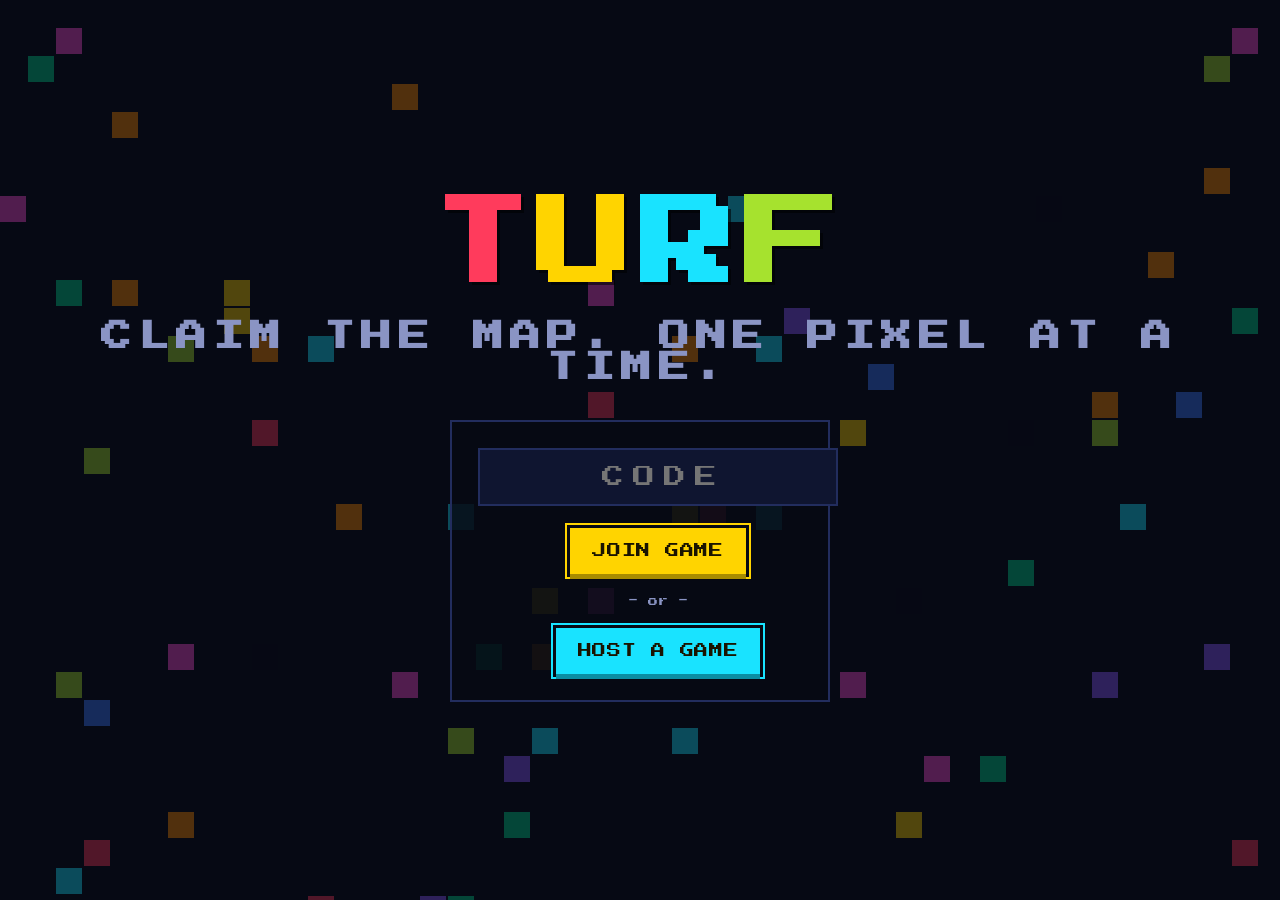
<file: index.html>
<!doctype html>
<html lang="en">
<head>
<meta charset="utf-8">
<meta name="viewport" content="width=device-width,initial-scale=1">
<title>Pixel Turf</title>
<link rel="preconnect" href="https://fonts.googleapis.com">
<link href="https://fonts.googleapis.com/css2?family=Press+Start+2P&display=swap" rel="stylesheet">
<link rel="stylesheet" href="style.css">
<style>
  body { display: grid; place-items: center; min-height: 100%; overflow: hidden; }
  #bg { position: fixed; inset: 0; width: 100%; height: 100%; z-index: 0; opacity: 0.55; }
  main { position: relative; z-index: 1; text-align: center; padding: 24px; display: grid; gap: 36px; justify-items: center; }
  .logo { font-size: clamp(44px, 12vw, 96px); }
  .row { display: grid; gap: 22px; justify-items: center; width: min(360px, 90vw); }
  .or { font-family: var(--pixel); font-size: 10px; color: var(--dim); }
  #code { text-align: center; text-transform: uppercase; letter-spacing: 0.4em; font-family: var(--pixel); font-size: 22px; padding: 16px 8px 16px 20px; }
  .panel { background: rgba(7, 10, 20, 0.82); padding: 26px; border: 2px solid var(--line); display: grid; gap: 22px; justify-items: center; width: min(380px, 92vw); }
</style>
</head>
<body>
<canvas id="bg"></canvas>
<main>
  <h1 class="logo">
    <span style="color:#ff3b5c">T</span><span style="color:#ffd400">U</span><span style="color:#19e3ff">R</span><span style="color:#a6e22e">F</span>
    <small>CLAIM THE MAP. ONE PIXEL AT A TIME.</small>
  </h1>
  <div class="panel">
    <div class="row">
      <input id="code" type="text" maxlength="4" placeholder="CODE" autocomplete="off" autocapitalize="characters" spellcheck="false">
      <button id="join" class="btn">JOIN GAME</button>
    </div>
    <div class="or">- or -</div>
    <a href="host.html" id="host" style="text-decoration:none"><button class="btn alt" type="button">HOST A GAME</button></a>
  </div>
</main>
<script>
  // decorative: random tiles slowly claiming the background
  const cv = document.getElementById('bg'), c = cv.getContext('2d');
  const cols = ['#ff3b5c', '#ff8a00', '#ffd400', '#a6e22e', '#00d68f', '#19e3ff', '#3d7bff', '#8b5cff', '#ff4fd8'];
  const S = 28; let W, H, gw, gh;
  function size() { W = cv.width = innerWidth; H = cv.height = innerHeight; gw = Math.ceil(W / S); gh = Math.ceil(H / S); c.fillStyle = '#070a14'; c.fillRect(0, 0, W, H); }
  size(); addEventListener('resize', size);
  setInterval(() => {
    for (let n = 0; n < 4; n++) {
      const x = Math.floor(Math.random() * gw), y = Math.floor(Math.random() * gh);
      c.fillStyle = Math.random() < 0.12 ? '#070a14' : cols[Math.floor(Math.random() * cols.length)];
      c.globalAlpha = 0.55; c.fillRect(x * S, y * S, S - 2, S - 2); c.globalAlpha = 1;
    }
  }, 60);

  const keep = new URLSearchParams(location.search).has('mock') ? '&mock=1' : '';
  if (keep) document.getElementById('host').href = 'host.html?mock=1';
  const code = document.getElementById('code');
  const go = () => { const v = code.value.trim().toUpperCase(); if (v.length === 4) location.href = 'play.html?r=' + v + keep; else code.focus(); };
  document.getElementById('join').onclick = go;
  code.onkeydown = (e) => { if (e.key === 'Enter') go(); };
</script>
</body>
</html>
</file>
<file: style.css>
:root {
  --bg: #070a14;
  --panel: #0f1530;
  --panel2: #141c40;
  --line: #222d5e;
  --ink: #e8ecff;
  --dim: #8a94c4;
  --accent: #ffd400;
  --pink: #ff4fd8;
  --cyan: #19e3ff;
  --pixel: 'Press Start 2P', ui-monospace, 'Courier New', monospace;
}
* { box-sizing: border-box; margin: 0; padding: 0; }
html, body {
  height: 100%;
  background: var(--bg);
  color: var(--ink);
  font-family: system-ui, -apple-system, 'Segoe UI', Roboto, sans-serif;
  overscroll-behavior: none;
  -webkit-tap-highlight-color: transparent;
}
[hidden] { display: none !important; }

.logo {
  font-family: var(--pixel);
  letter-spacing: 0.08em;
  line-height: 1;
  text-shadow: 3px 3px 0 rgba(0, 0, 0, 0.55);
}
.logo small { display: block; font-size: 0.32em; color: var(--dim); margin-top: 0.9em; letter-spacing: 0.2em; text-shadow: none; }

.btn {
  font-family: var(--pixel);
  font-size: 14px;
  color: #1a1400;
  background: var(--accent);
  border: 0;
  padding: 16px 22px;
  cursor: pointer;
  box-shadow: 0 5px 0 #a88c00, 0 0 0 3px #070a14, 0 0 0 5px var(--accent);
  transition: transform 0.06s, box-shadow 0.06s, filter 0.1s;
  letter-spacing: 0.04em;
}
.btn:hover { filter: brightness(1.08); }
.btn:active { transform: translateY(4px); box-shadow: 0 1px 0 #a88c00, 0 0 0 3px #070a14, 0 0 0 5px var(--accent); }
.btn:disabled { filter: grayscale(1) brightness(0.6); cursor: not-allowed; }
.btn.alt { background: var(--cyan); box-shadow: 0 5px 0 #0b8ea3, 0 0 0 3px #070a14, 0 0 0 5px var(--cyan); }
.btn.alt:active { box-shadow: 0 1px 0 #0b8ea3, 0 0 0 3px #070a14, 0 0 0 5px var(--cyan); }
.btn.ghost {
  background: transparent; color: var(--dim); box-shadow: 0 0 0 2px var(--line);
  font-size: 10px; padding: 10px 12px;
}
.btn.ghost:active { transform: none; }

input[type='text'], select {
  font: inherit;
  font-size: 18px;
  color: var(--ink);
  background: var(--panel);
  border: 2px solid var(--line);
  padding: 14px 16px;
  outline: none;
  border-radius: 0;
  width: 100%;
}
input[type='text']:focus, select:focus { border-color: var(--cyan); }

#toast {
  position: fixed; left: 50%; bottom: 24px; transform: translateX(-50%);
  background: #1a2150; border: 2px solid var(--line); padding: 10px 16px; font-size: 14px;
  opacity: 0; pointer-events: none; transition: opacity 0.2s; z-index: 99; max-width: 90vw; text-align: center;
}
#toast.on { opacity: 1; }
</file>
